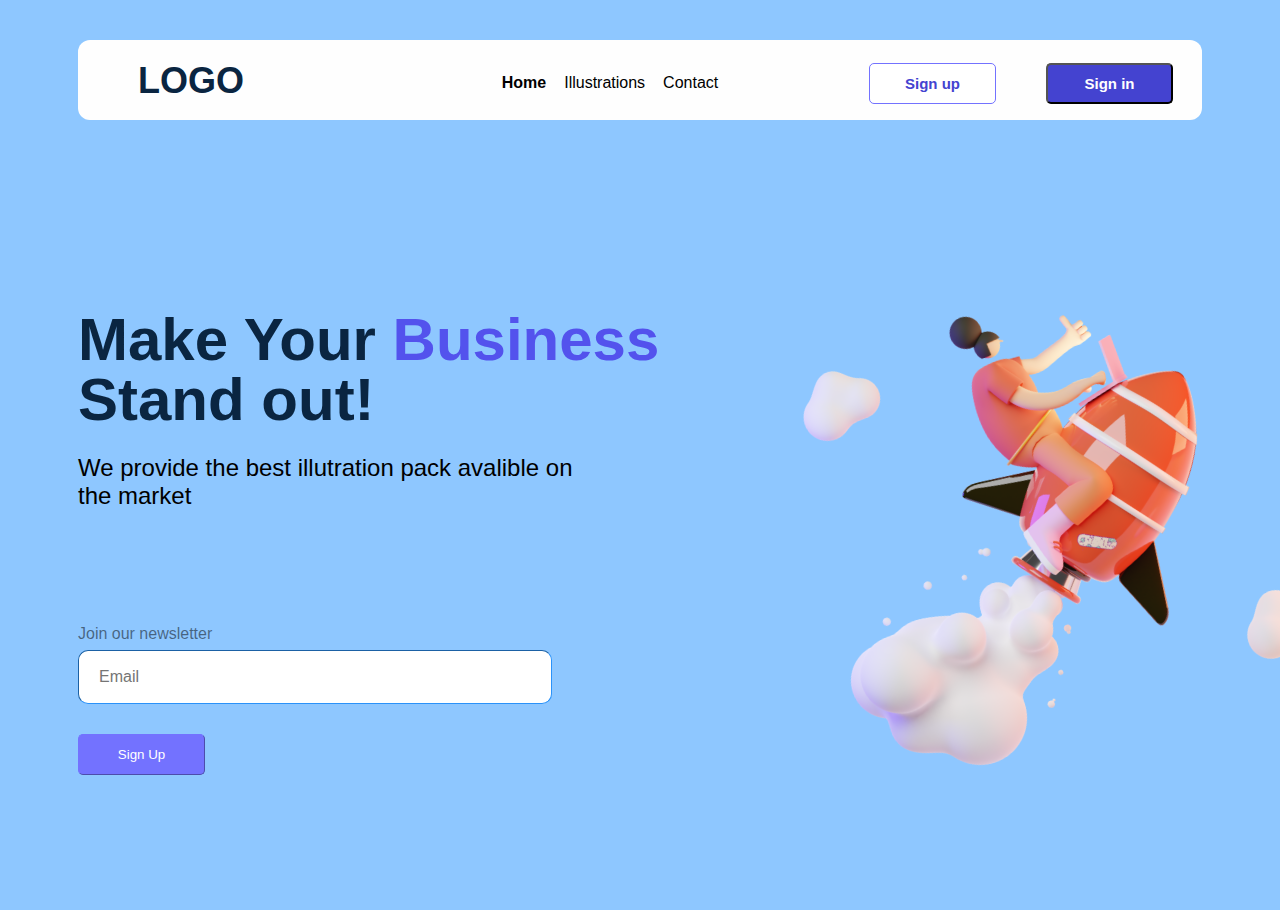
<file: index.html>
<!DOCTYPE html>
<html lang="en">
<head>
    <meta charset="UTF-8">
    <meta content="IE=edge" http-equiv="X-UA-Compatible">
    <meta content="width=device-width, initial-scale=1.0" name="viewport">
    <title>3d Landing</title>
    <link href="style.css" rel="stylesheet">
</head>
<body class="Bg">
<div>
    <div class="navbar">
        <div class="logo"> LOGO</div>
        <button class="menu_btn_click">
        </button>
        <div class="menu">
            <span class="Home">Home</span>
            <span class="Illustrations">Illustrations</span>
            <span class="Contact">Contact</span>
        </div>
        <div class="menu2">
            <button class="Frame3"><span class="SignUp">Sign up</span></button>
            <button class="Frame2"><span class="SignIn">Sign in</span></button>
        </div>
    </div>
    <div class="article">
        <span class="article-header"><b> Make Your <span style="color: #5352ED;">Business</span><br> Stand out! </b></span>
        <p class="article-body"> We provide the best illutration pack avalible on<br> the market </p>
    </div>
    <div class="enter-email-frame">
        <label class="email-label">Join our newsletter</label>
        <input class="user-email" placeholder="Email" type="text">
        <button class="form_button">Sign Up</button>
    </div>
    <div class="saly-image"></div>
</div>
<script crossorigin="anonymous"
        integrity="sha256-u7e5khyithlIdTpu22PHhENmPcRdFiHRjhAuHcs05RI=" src="https://code.jquery.com/jquery-3.6.0.slim.min.js"></script>
<script src="main.js"></script>
</body>
</html>
</file>
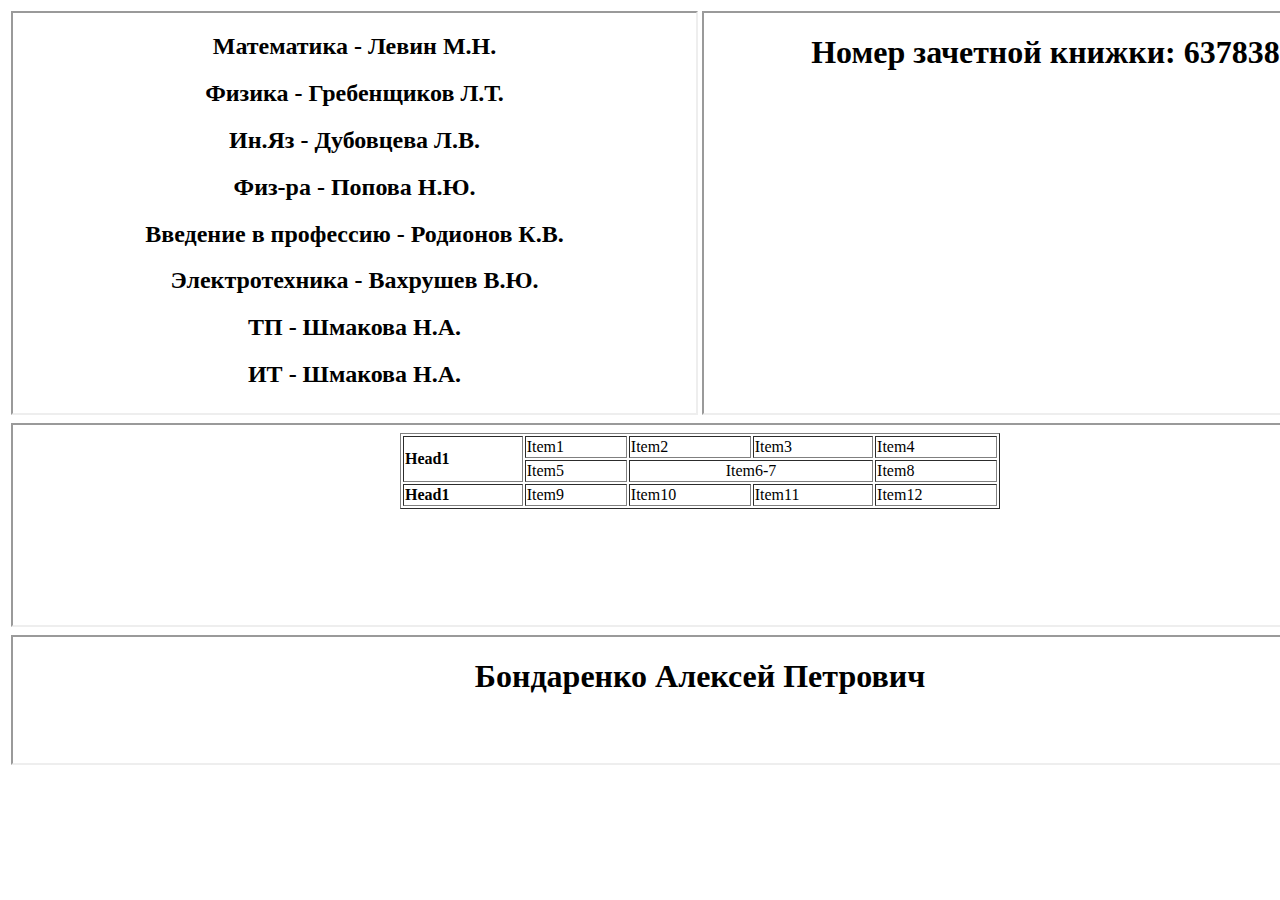
<file: html5/index.html>
<!DOCTYPE html>
<html>
<head>
    <meta charset="UTF-8">
    <title>Лаба1. Вариант 3</title>
</head>
<body>
<table>
    <tr>
        <td ><iframe src = "i5-4.html" name="left" height="400" width="683"></iframe></td>
        <td ><iframe src = "i5-1.html" name="mid"  height="400" width="683"></iframe></td>
    </tr>
    <tr>
        <td colspan="2"><iframe src = "i5-2.html" name="up" height="200" width="1374"></iframe></td>
    </tr>

    <tr>
        <td colspan="2"><iframe src = "i5-3.html" name="right" height="126" width="1374"></iframe></td> 
    </tr>
</table>
</body>
</html>
</file>
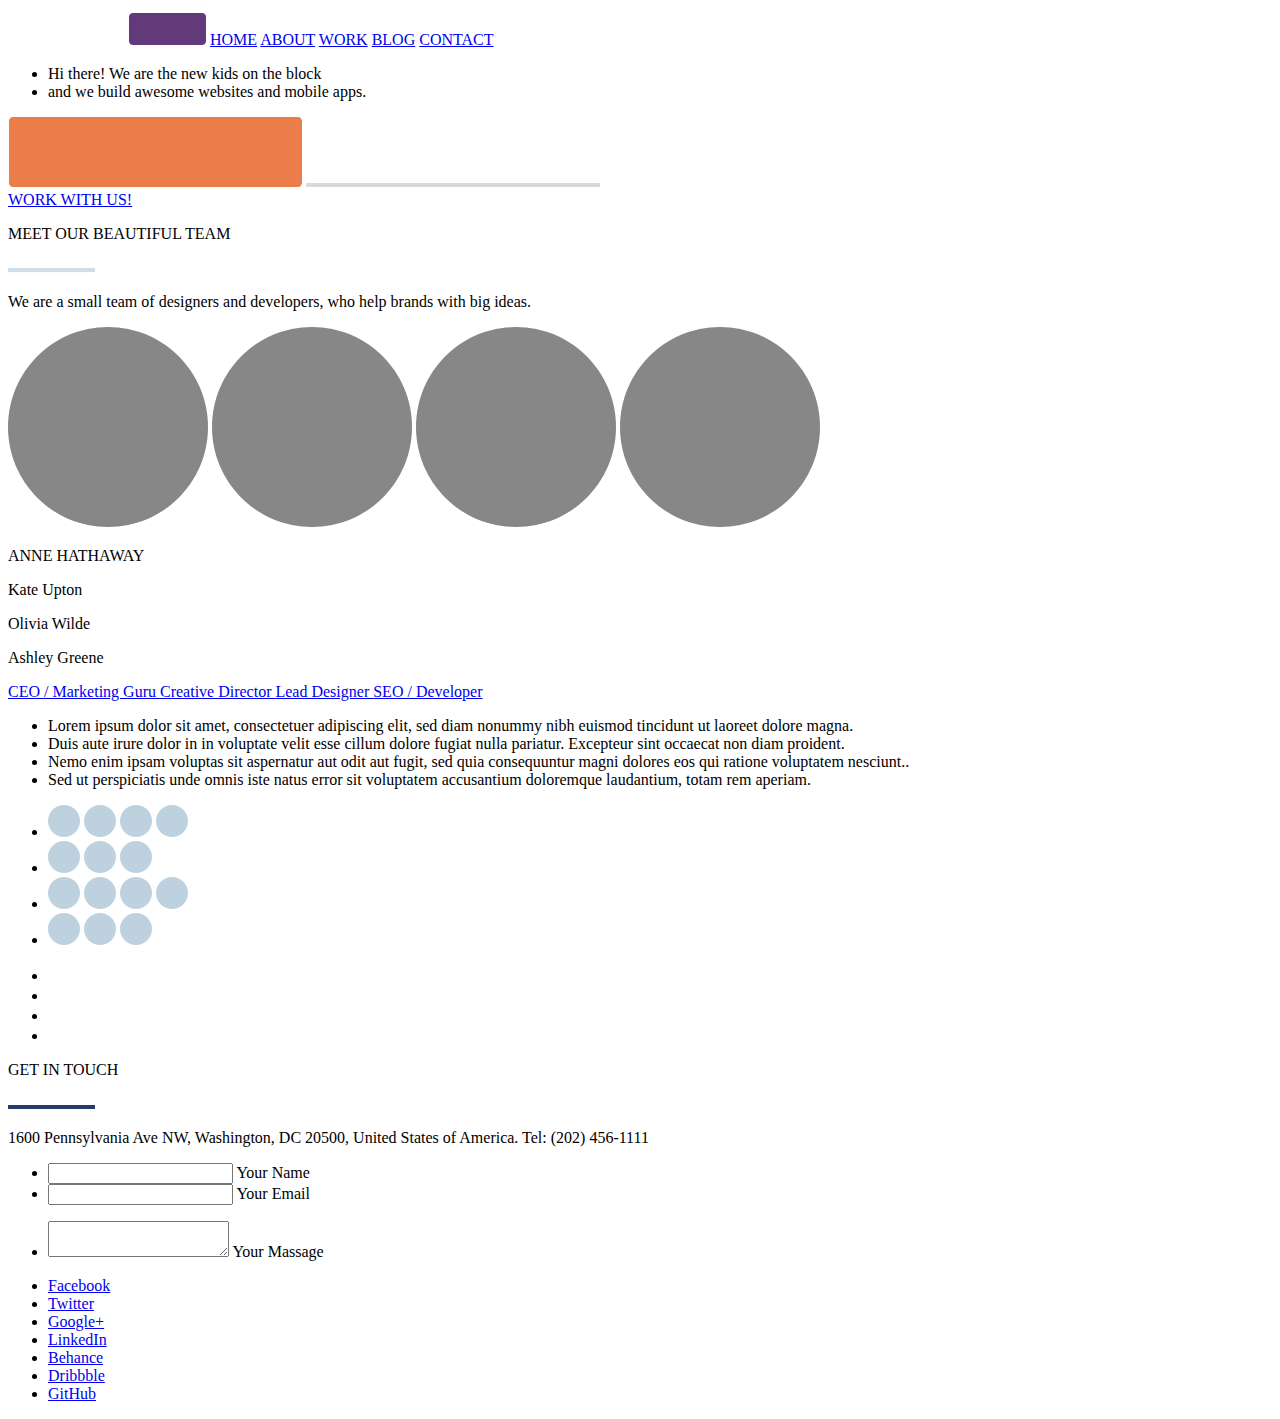
<file: 1.html>
<!DOCTYPE html>
<html lang="en">
<head>
    <meta charset="UTF-8">
    <link rel="preconnect" href="https://fonts.googleapis.com">
    <link rel="preconnect" href="https://fonts.gstatic.com" crossorigin>
    <link href="https://fonts.googleapis.com/css2?family=Titillium+Web:wght@400;600;700&display=swap" rel="stylesheet">
    <link rel="stylesheet" href="style.css">
    <title>Лабораторная работа №3</title> 
</head>
<body>


<!-- Шапка -->

   <header id="header" class="header">
       <div class="container">
        
           <div >
                <img src="img/logo.png" alt="Burning Man" class="sdvigimg1">
                <span><img src="img/Hover.png" alt="img2" class="img2"></span>

                <span id="one"> 
                    <a href="#" class="a">HOME</a>
                    <a href="#" class="a">ABOUT</a>
                    <a href="#" class="a">WORK</a>
                    <a href="#" class="a">BLOG</a>
                    <a href="#" class="a">CONTACT</a>   
                </span> 
           </div>

           <div >
            <ul class="text1">
                <li>
                    Hi there! We are the new kids on the block</li>
                <li>and we build awesome websites and mobile apps.</li>
            </ul>
            </div>

            <div class="container_button">
       
               <img src="img/Shape34.png" alt="img3n" class="img3">
               <img src="img/Shape35.png" alt="img4n" class="img4"> 
               <div><a href="#" class="text2">WORK WITH US!</a></div>

            </div>

       </div>
   </header>


   <!-- Основная часть -->

   <section id="about" class="about">

       <div class="container">

        <div>

            <p class="zagolovok">MEET OUR BEAUTIFUL TEAM</p>
             
        </div>

        <div>
            <img src="img/Line.png" alt="img5" class="img5">  
        </div>
            
        <div>
            <p class="text3">We are a small team of designers and developers, who help brands with big ideas.</p>

        </div>

        <!-- Отрисовка кружков-->

        <div class="photo_sdvig"> 
            <img src="img/Base.png" alt="img6" class="img6" > 
            <span id="sd1"><img src="img/Base.png" alt="img7" class="img7" > </span>  
            <span id="sd2"><img src="img/Base.png" alt="img8" class="img8" > </span> 
            <span id="sd3"><img src="img/Base.png" alt="img9" class="img9" > </span>
            
            <div class="text4">
                <p id="an">
                    ANNE HATHAWAY
                </p>

                <p id="ka">
                    Kate Upton
                </p>

                <p id="ol">
                    Olivia Wilde
                </p>

                <p id="as">
                    Ashley Greene
                </p>
 
            </div>


            <div class="text5">
                <a href="#" id="ce">
                    CEO / Marketing Guru
                </a>

                <a href="#" id="cr">
                    Creative Director
                </a>

                <a href="#" id="le">
                    Lead Designer
                </a>

                <a href="#" id="se">
                    SEO / Developer
                </a>
 
            </div>

            <div>
                <ul class="text6">

                    <li id="tx1">
                        Lorem ipsum dolor sit amet, 
                        consectetuer adipiscing elit, 
                        sed diam nonummy nibh euismod 
                        tincidunt ut laoreet dolore magna.
                    </li>

                    <li id="tx2">
                        Duis aute irure dolor in in voluptate
                        velit esse cillum dolore fugiat nulla 
                        pariatur. Excepteur sint occaecat non 
                        diam proident.
                    </li>

                    
                    <li id="tx3">
                        Nemo enim ipsam voluptas sit aspernatur 
                        aut odit aut fugit, sed quia consequuntur 
                        magni dolores eos qui ratione voluptatem 
                        nesciunt..
                    </li>

            
                    <li id="tx4">
                        Sed ut perspiciatis unde omnis iste natus 
                        error sit voluptatem accusantium doloremque 
                        laudantium, totam rem aperiam.
                    </li>
                   

                </ul>
               
            </div>

            <!-- Фон картинок мессенджеров -->

            <div >
                <ul class="messendger">
                    <li id="mes1">

                        <img src="img/Base2.png" alt="ms1"  >
                        <img src="img/Base2.png" alt="ms2"  >
                        <img src="img/Base2.png" alt="ms3"  >
                        <img src="img/Base2.png" alt="ms4"  >
                    </li>

                    <li id="mes2">
                        <img src="img/Base2.png" alt="ms6"  >
                        <img src="img/Base2.png" alt="ms7"  >
                        <img src="img/Base2.png" alt="ms8"  >

                    </li>

                    <li id="mes3">
                        <img src="img/Base2.png" alt="ms9"  >
                        <img src="img/Base2.png" alt="ms10"  >
                        <img src="img/Base2.png" alt="ms11"  >
                        <img src="img/Base2.png" alt="ms12"  >
                    </li>

                    <li id="mes4">
                        <img src="img/Base2.png" alt="ms14"  >
                        <img src="img/Base2.png" alt="ms15"  >
                        <img src="img/Base2.png" alt="ms16"  >
                    </li> 
                </ul>

                <!-- Картинки мессенджеров -->

                <ul class="urlyki">
                    <li id="url1">
                        <a href="#"><img src="img/Facebook Icon.png" alt="fac1" id="f1" ></a>
                        <a href="#"><img src="img/Twitter.png" alt="tw1" id="t1" ></a>
                        <a href="#"><img src="img/LinkedIn icon.png" alt="lin1" id="l1" ></a>
                        <a href="#"><img src="img/Mail.png" alt="mai1" id="m1" ></a>
                    </li>

                    <li id="url2">
                        <a href="#"><img src="img/Twitter.png" alt="tw2" id="t2" ></a>
                        <a href="#"><img src="img/LinkedIn icon.png" alt="lin2" id="l2" ></a>
                        <a href="#"><img src="img/Mail.png" alt="mai2" id="m2" ></a>
                    </li>

                    <li id="url3">
                        <a href="#"><img src="img/Facebook Icon.png" alt="fac3" id="f3" ></a>
                        <a href="#"><img src="img/Twitter.png" alt="tw3" id="t3" ></a>
                        <a href="#"><img src="img/LinkedIn icon.png" alt="lin3" id="l3" ></a>
                        <a href="#"><img src="img/Mail.png" alt="mai3" id="m3" ></a>

                    </li>

                    <li id="url4">
                        <a href="#"><img src="img/Twitter.png" alt="tw4" id="t4" ></a>
                        <a href="#"><img src="img/LinkedIn icon.png" alt="lin4" id="l4" ></a>
                        <a href="#"><img src="img/Mail.png" alt="mai4" id="m4" >
                        </a>
                    </li>
                </ul>
            </div>
        </div>
    </div>
   </section>


   <!-- Нижняя часть -->

   <footer id="footer" class="footer">
       <div class="container">
            <div>

                <p class="zagolovok2">GET IN TOUCH</p>
             
            </div>

            <div>
                <img src="img/Line2.png" alt="img" class="line2">  
            </div>

            <div>
                <p class="podzagolovok"> 1600 Pennsylvania Ave NW, Washington, DC 20500, United States of America. Tel: (202) 456-1111</p>

            </div>

            <div>
                <ul class="input1">

                    <li id="in1">
                        <input type="text" class="inpu1">
                        <label class="required">Your Name</label>
                    </li>

                    <li id="in2">
                        <input class="inpu2" type="text" name="firstname" id="inp2" >
                        <label class="required2">Your Email</label>
                    </li>
                    
                </ul>
            </div>

            <div >
                <ul class="ots1">
                    <li  class="">
                        
                        <textarea name="otsuv" class="otsuv" ></textarea>
                        <label class="required3" id="ots2">Your Massage</label>
                    </li>
                </ul>
            </div>

            <div class="panel">
                <ul class="nizpanel">
                    <li >
                        <a href="#" class="textpanel" id="txtp1" >Facebook</a>
    
                    </li>

                    <li>
                        <a href="#" class="textpanel" id="txtp2" >Twitter</a>
                    </li>
                   
                    <li>
                        <a href="#" class="textpanel" id="txtp3">Google+ </a>  
                    </li>

                    <li>
                        <a href="#" class="textpanel" id="txtp4">LinkedIn </a>  
                    </li>

                    <li>
                        <a href="#" class="textpanel" id="txtp5">Behance </a>  
                    </li>

                    <li>
                        <a href="#" class="textpanel" id="txtp5">Dribbble </a>  
                    </li>

                    <li>
                        <a href="#" class="textpanel" id="txtp6">GitHub </a>  
                    </li>

                </ul>
            </div>
       </div>
   </footer>
</body>
</html>
</file>
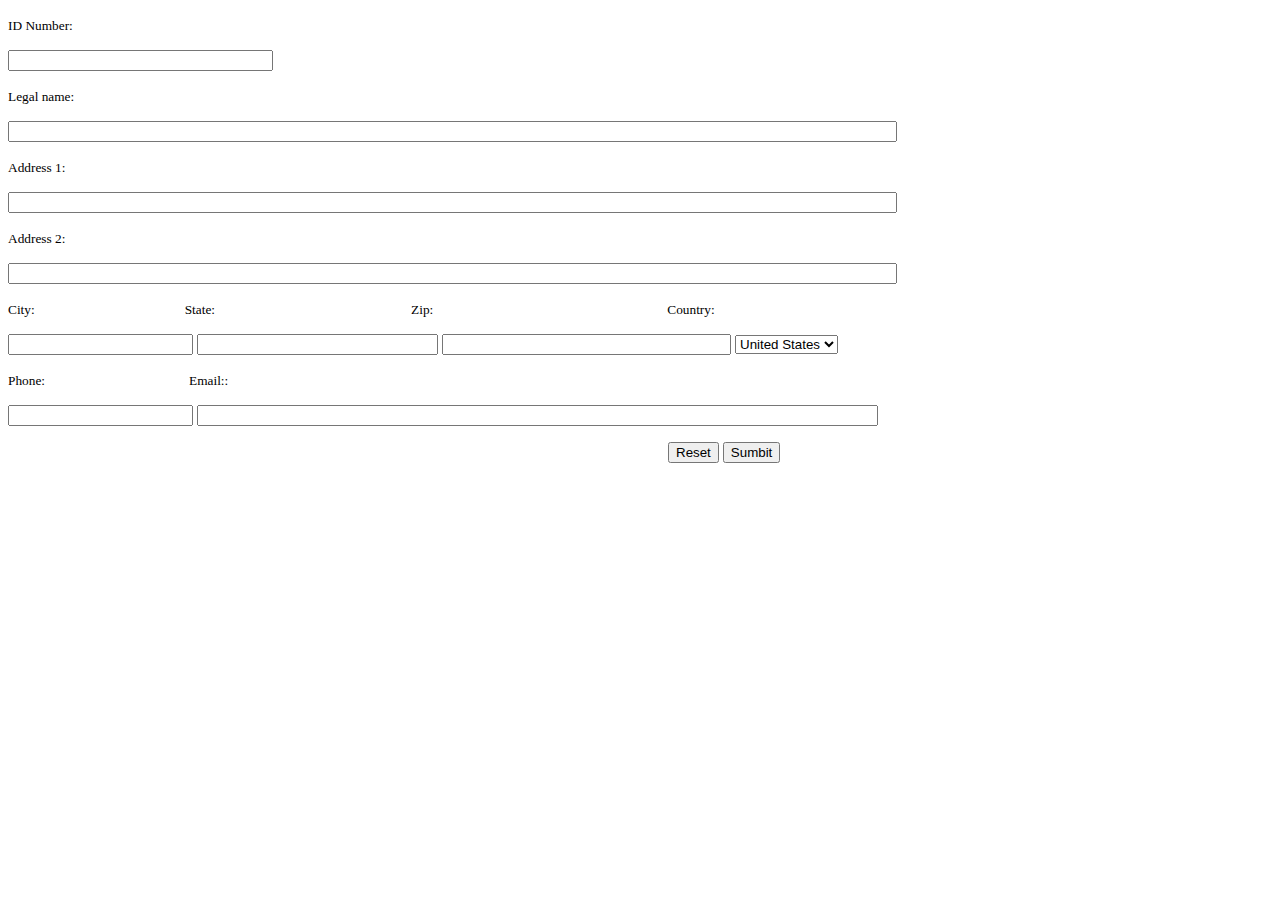
<file: lab2_form.html>
<!DOCTYPE html>
<html lang="ru">
<title>Lab2_1</title>
<style>
    #user {
     width: 1200px; /* Ширина поля в пикселах */
     height: 1200px;
    }
    .State_margin{ margin-left:146px; }
    .Zip_margin{ margin-left:192px; }
    .Country_margin{ margin-left:230px; }
    .Email_margin{ margin-left:140px; }
    .Reset_margin{ margin-left:660px; }
   </style>
<form action="#" class="form">
	<div>
        <p>
            <small>ID Number:</small>
        </p>    
            <input type="text" name="number" placeholder="" required size = "30"/>
    </div>
 
	<div>
        <p>
            <small>Legal name:</small>
        </p>  
        <input type="text" name="name" placeholder="" size="108" />
    </div>
 
	<div>
        <p>
            <small>Address 1:</small>
        </p> 
        <input type="text" name="adres1" placeholder="" size="108" />
    </div>
 
	<div>
        <p>
            <small>Address 2:</small>
        </p> 
        <input type="text" name="adres2" placeholder="" size="108" />
    </div>
 
    <div>
        <p>
            <small>City:</small> 
            <small class="State_margin">State:</small>
            <small class="Zip_margin">Zip:</small>
            <small class="Country_margin">Country:</small>
        </p> 
        <input type="text" name="city" placeholder="" size="20" />
        <input type="text" name="state" placeholder="" size="27" />
        <input type="text" name="zip" placeholder="" size="33" />
        <select name="country">
             <option value="r1" >United States</option>
             <option value="r2" >Japan</option>
             <option value="r3" >China</option>
             <option value="r4" >Russia</option>
             <option value="r5" >Ukraine</option>
        </select>
    </div>
 
    <div>
        <p>
            <small>Phone:</small> 
            <small class="Email_margin">Email::</small>
        </p> 
        <input type="text" name="phone" placeholder="" size="20"  />
        <input type="email" name="email" placeholder="" size="82" />
    </div>
 
 
	<div>
        <p>
            <button type="submit" class="Reset_margin">Reset</button>
            <button type="submit">Sumbit</button>
        </p>
    </div>
 
</form>
</html>
</file>
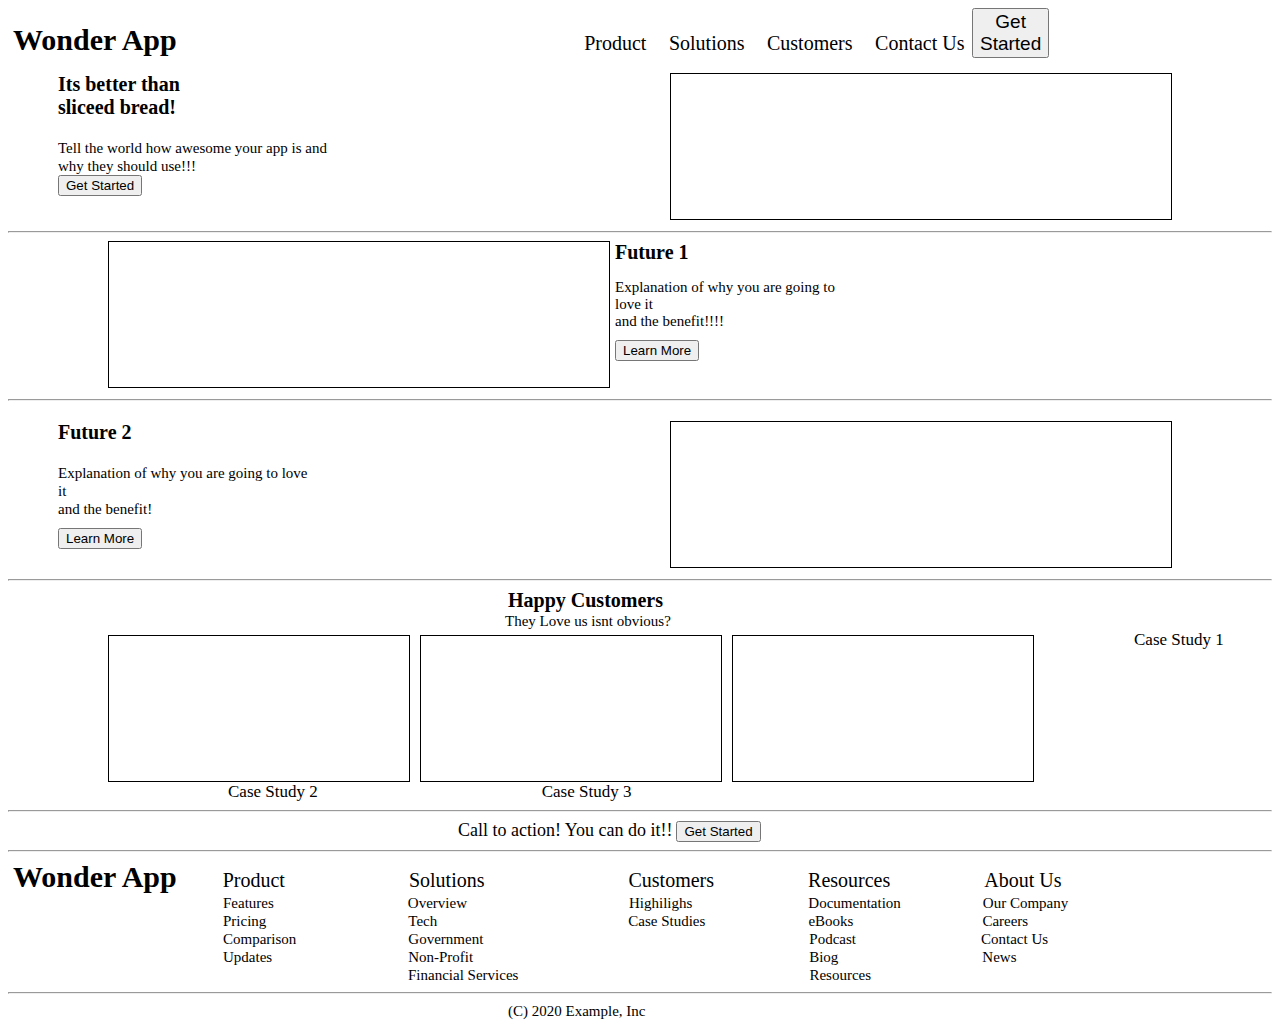
<file: lab2_index.html>
<!DOCTYPE html>
<html lang="en">
    <head>
        <meta charset="utf-8">
        <title>Lab2_2</title>
        <style>
            .div1{margin: 5px;font-size: 30px;height: 45px;}
            .div2{margin: 10px;border: 1px solid black;font-size: 20px;height: 150px;}
            .otstup1{ margin-left:400px;font-size: 20px;}
            .sdvig{ margin-left:15px;font-size: 20px;}
            .size{font-size: 19px;}
            #main{background-color: white;height: 150px;}
            #sidebar1{background-color: white;border: 1px solid black;float: right;width: 500px; height: 145px; margin-right:100px;}
            #text1{margin-left:50px;font-size: 20px;}
            #text2{margin-left:50px;font-size: 15px;}
            #text3{ margin-left:50px;font-size: 15px;}
            .otst{margin-left:50px;}
            #sidebar2{ background-color: white;border: 1px solid black;float: left;width: 500px; height: 145px; margin-left:100px;}
            #main2{ background-color: white;height: 150px;}    
            #text4{ font-size: 20px;margin-left:5px;}
            #text5{font-size: 15px;margin-left:5px;}
            #text6{font-size: 15px;margin-left:5px;}
            #text7{font-size: 15px;margin-left:5px;}
            #otstup2{font-size: 15px; margin-top:15px; }
            #otstup3{margin-top:10px;  margin-left:5px;}
            #main3{background-color: white;height: 150px;}
            #sidebar3{ background-color: white;border: 1px solid black;float: right;width: 500px; height: 145px; margin-right:100px;}
            #text7{ margin-left:5px;font-size: 15px;}
            #text8{margin-left:50px;font-size: 20px;}
            #text9{ margin-left:50px;font-size: 15px;}
            #text10{ margin-left:50px;font-size: 15px;}
            #text11{ margin-left:50px;font-size: 15px;}
            #otst2{margin-left:50px;  margin-top: 10px;}
            #text12{margin-left: 500px;;font-size: 20px;}
            #text13{margin-left: 497px;;font-size: 15px;}
            #main4{background-color: white;height: 150px;}   
            #sidebar4{ background-color: white;border: 1px solid black;float: left;width: 300px; height: 145px; margin-left:100px;margin-top:5px;} 
            #sidebar5{ background-color: white;border: 1px solid black;float: left;width: 300px; height: 145px; margin-left:10px;margin-top:5px;} 
            #sidebar6{ background-color: white;border: 1px solid black;float: left;width: 300px; height: 145px; margin-left:10px;margin-top:5px;} 
            #text14{margin-left: 100px;;font-size: 17px;}
            #text15{margin-left: 220px;;font-size: 17px;}
            #text16{margin-left: 220px;;font-size: 17px;}
            #text17{margin-left: 450px;;font-size: 18px;}
            #text18{margin: 5px;font-size: 30px;}
            #text19{margin-left: 37px;font-size: 20px;}
            #text20{margin-left: 120px;font-size: 20px;}
            #text21{margin-left: 140px;font-size: 20px;}
            #text22{margin-left: 90px;font-size: 20px;}
            #text23{margin-left: 90px;font-size: 20px;}
            #text24{margin-left: 215px;font-size: 15px;}
            #text25{margin-left: 130px;font-size: 15px;}
            #text26{margin-left: 158px;font-size: 15px;}
            #text27{margin-left: 112px;font-size: 15px;}
            #text28{margin-left: 78px;font-size: 15px;}
            #text29{margin-left: 215px;font-size: 15px;}
            #text30{margin-left: 138px;font-size: 15px;}
            #text31{margin-left: 187px;font-size: 15px;}
            #text32{margin-left: 99px;font-size: 15px;}
            #text33{margin-left: 125px;font-size: 15px;}
            #text34{margin-left: 215px;font-size: 15px;}
            #text35{margin-left: 108px;font-size: 15px;}
            #text36{margin-left: 322px;font-size: 15px;}
            #text37{margin-left: 121px;font-size: 15px;}
            #text38{margin-left: 215px;font-size: 15px;}
            #text39{margin-left: 132px;font-size: 15px;}
            #text40{margin-left: 332px;font-size: 15px;}
            #text41{margin-left: 140px;font-size: 15px;}
            #text42{margin-left: 400px;font-size: 15px;}
            #text43{margin-left: 287px;font-size: 15px;}
            #text44{margin-left: 500px;;font-size: 15px;}
        </style>
    </head>
    <body>
 
        <div class="div1">
            <b>Wonder App</b>
            <span class="otstup1">Product</span>
            <span  class="sdvig">Solutions</span>
            <span class="sdvig">Customers</span>
            <span class="sdvig">Contact Us</span> 
            <button type="submit" class="size">Get<br>Started</button>            
 
        </div>
 
        <div id="main">
            <span id="sidebar1"></span>
            <p id="text1"><b>Its better than<br>sliceed bread!</b></p>
            <span id="text2">Tell the world how awesome your app is and <br><span id="text3">why they should use!!!</span></span>
            <div class="otst"><button type="submit">Get Started</button></div>
        </div>
 
       <hr>
 
        <div id="main2">
            <span id="sidebar2"></span>
            <span id="text4"><b>Future 1</b></span>
            <div id="otstup2"> <span id="text5">Explanation of why you are going to<br><span id="text6">love it</span><br><span id="text7">and the benefit!!!!</span></span></div>
            <button type="submit" id="otstup3">Learn More</button>  
        </div>
 
        <hr>
 
        <div id="main3">
            <span id="sidebar3"></span>
            <p id="text8"><b>Future 2</b></p>
            <span id="text9">Explanation of why you are going to love <br><span id="text10">it</span><br><span id="text11">and the benefit!</span></span>
            <div id="otst2"><button type="submit">Learn More</button></div>
        </div>
 
        <hr>
 
        <div>
          <span id="text12"><b>Happy Customers</b></span>
          <div><span id="text13">They Love us isnt obvious?</span></div>  
          <span id="main4"></span>
          <span id="sidebar4"></span>
          <span id="sidebar5"></span>
          <span id="sidebar6"></span>
          <span id="text14">Case Study 1</span>
          <span id="text15">Case Study 2</span>
          <span id="text16">Case Study 3</span>
 
        </div>
 
        <hr> 
 
        <div>
            <span id="text17"> Call to action! You can do it!!</span>
            <button type="submit">Get Started</button>
        </div>
 
        <hr>
 
 
        <div>
            <span id="text18"><b>Wonder App</b></span>
            <span id="text19">Product</span>
            <span id="text20">Solutions</span>
            <span id="text21">Customers</span>
            <span id="text22">Resources</span>
            <span id="text23">About Us</span>
 
            <div>
                <span id="text24">Features</span>
                <span id="text25">Overview</span>
                <span id="text26">Highilighs</span>
                <span id="text27">Documentation</span>
                <span id="text28">Our Company</span>
            </div>
 
            <div>
                <span id="text29">Pricing</span>
                <span id="text30">Tech</span>
                <span id="text31">Case Studies</span>
                <span id="text32">eBooks</span>
                <span id="text33">Careers</span>
            </div>
 
            <div>
                <span id="text34">Comparison</span>
                <span id="text35">Government</span>
                <span id="text36">Podcast</span>
                <span id="text37">Contact Us</span>
            </div>
 
            <div>
                <span id="text38">Updates</span>
                <span id="text39">Non-Profit</span>
                <span id="text40">Biog</span>
                <span id="text41">News</span>
            </div>
 
            <div>
                <span id="text42">Financial Services</span>
                <span id="text43">Resources</span>
            </div>
        </div>
 
        <hr>
 
        <div><span id="text44"> (C) 2020 Example, Inc </span></div>
    </body>
</html>
</file>
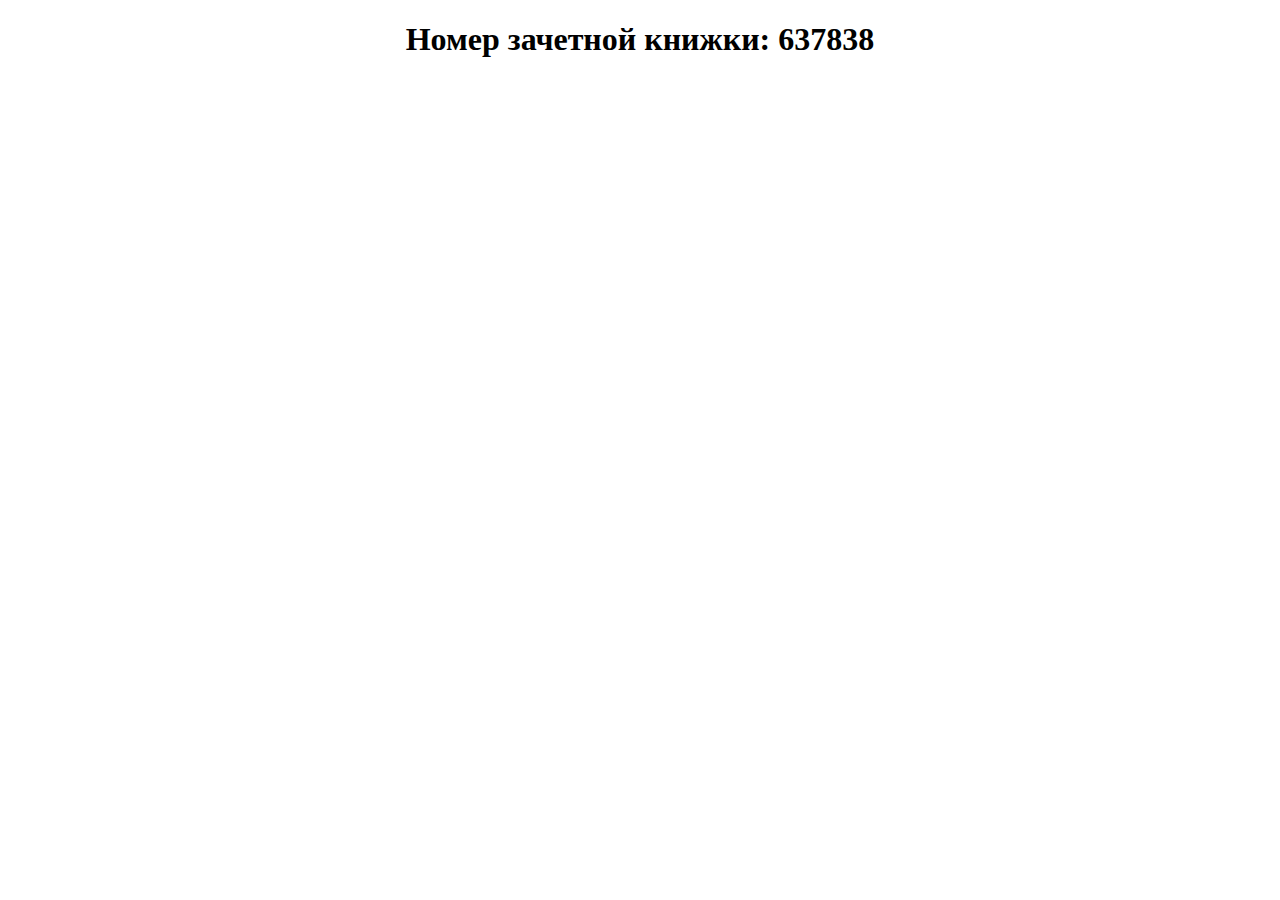
<file: html4/i4-1.html>
<!DOCTYPE HTML PUBLIC "-//W3C//DTD HTML 4.01 Frameset//EN" "http://www.w3.org/TR/html4/frameset.dtd">
<html>
<head>
    <title>Лаба1. Вариант 3</title>
</head>
<body> 
    <center><h1><b>Номер зачетной книжки: 637838</b></h1></center>
</body>
</html>
</file>
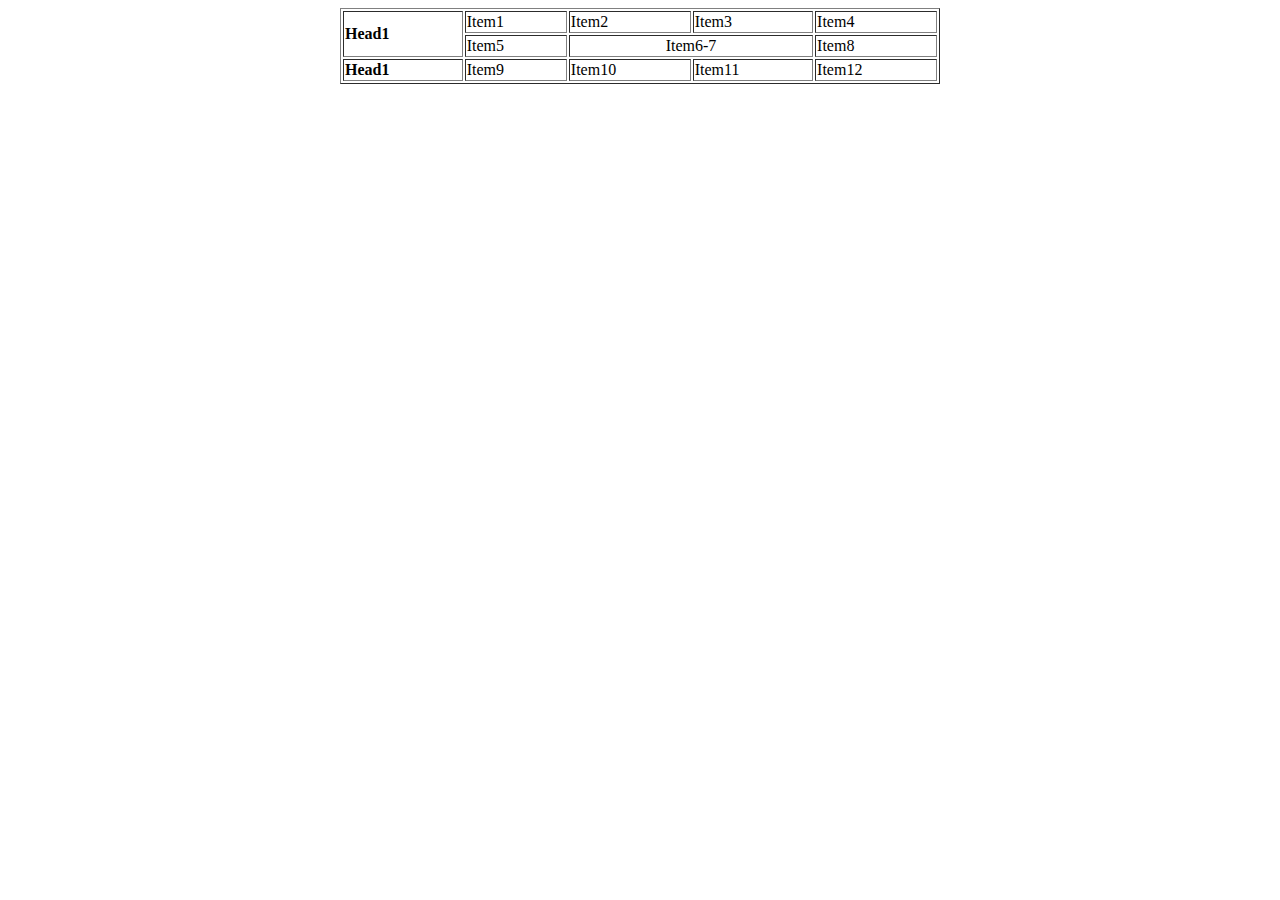
<file: html4/i4-2.html>
<!DOCTYPE HTML PUBLIC "-//W3C//DTD HTML 4.01 Frameset//EN" "http://www.w3.org/TR/html4/frameset.dtd">
<html>
<head>
    <title>Лаба1. Вариант 3</title>
</head>
<body>
    <center>
    <table border ="1" width="600">
            <tr><td rowspan="2"><b>Head1</b></td><td>Item1</td><td>Item2</td><td>Item3</td>  <td>Item4</td></tr>
            <tr>                                 <td>Item5</td><td colspan="2"><center>Item6-7</center></td>  <td>Item8</td></tr>
            <tr><td><b>Head1</b></td>            <td>Item9</td><td>Item10</td><td>Item11</td><td>Item12</td></tr>
    </table>
    </center>
</body>
</html>
</file>
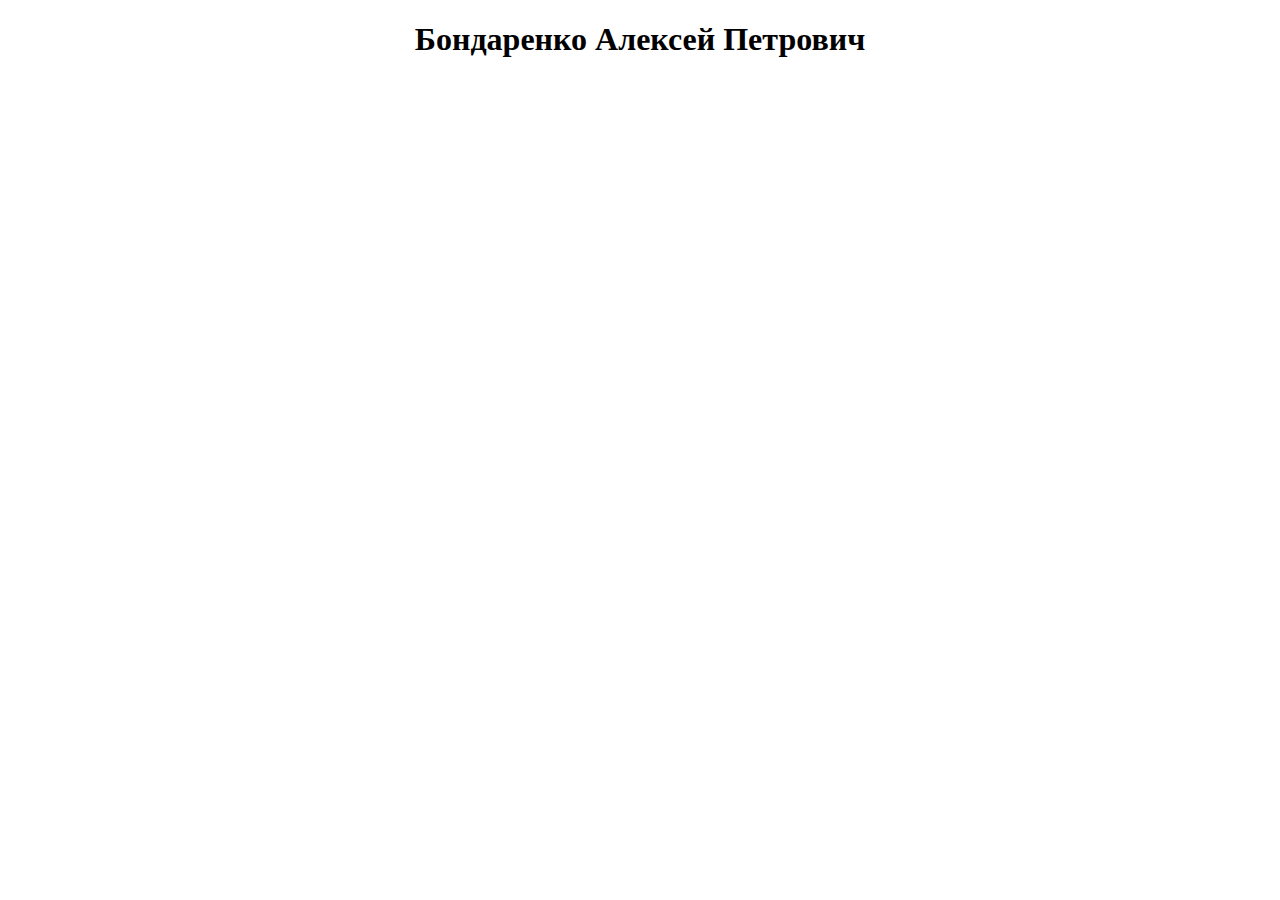
<file: html4/i4-3.html>
<!DOCTYPE HTML PUBLIC "-//W3C//DTD HTML 4.01 Frameset//EN" "http://www.w3.org/TR/html4/frameset.dtd">
<html>
<head>
    <title>Лаба1. Вариант 3</title>
</head>
<body>
    <center><h1><b>Бондаренко Алексей Петрович</b></h1></center>
</body>
</html>
</file>
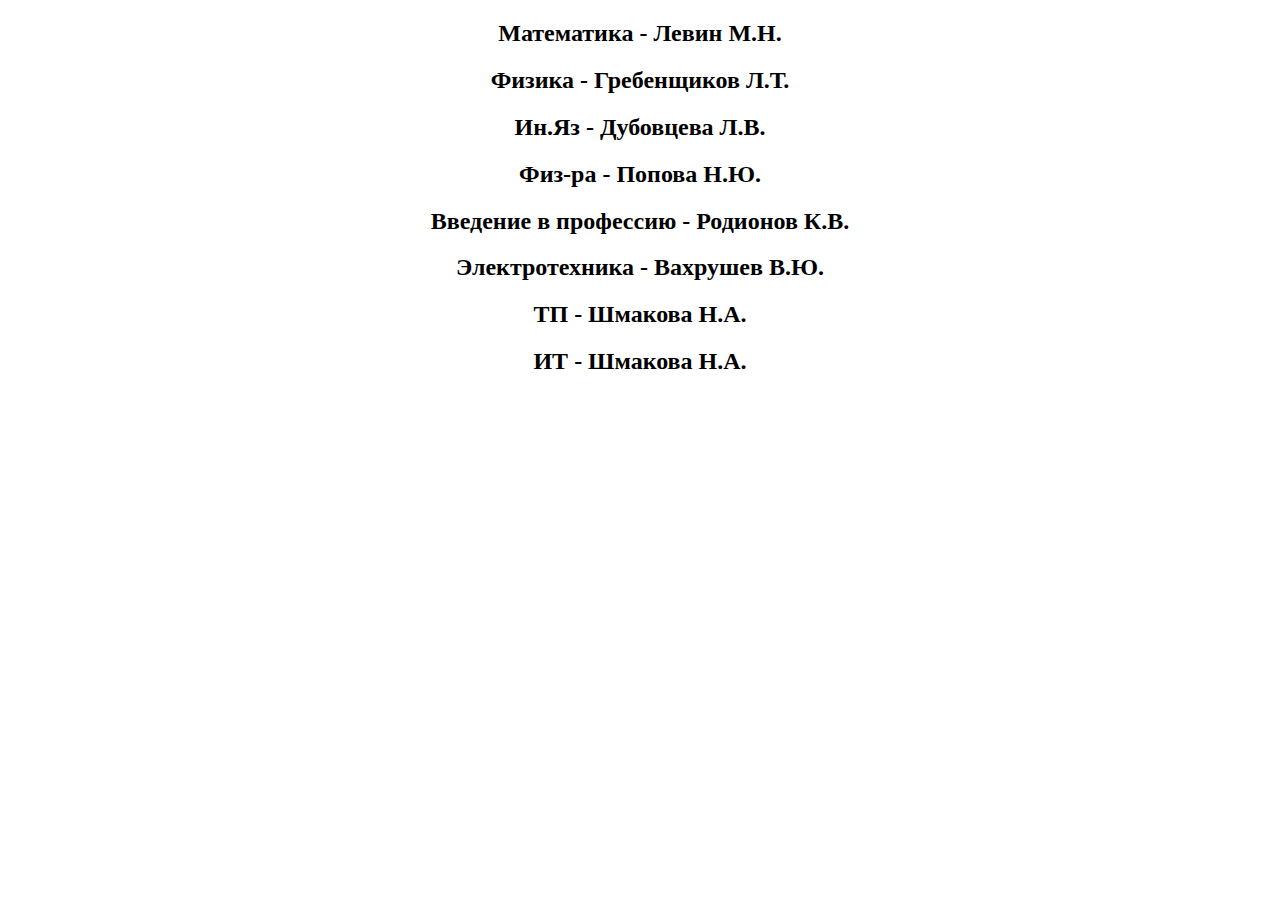
<file: html4/i4-4.html>
<!DOCTYPE HTML PUBLIC "-//W3C//DTD HTML 4.01 Frameset//EN" "http://www.w3.org/TR/html4/frameset.dtd">
<html>
<head>
    <title>Лаба1. Вариант 3</title>
</head>
<body>
    <center><h2><b>Математика - Левин М.Н.</b></h2></center>
    <center><h2><b>Физика - Гребенщиков Л.Т.</b></h2></center>
    <center><h2><b>Ин.Яз - Дубовцева Л.В.</b></h2></center>
    <center><h2><b>Физ-ра - Попова Н.Ю.</b></h2></center>
    <center><h2><b>Введение в профессию - Родионов К.В.</b></h2></center>
    <center><h2><b>Электротехника - Вахрушев В.Ю.</b></h2></center>
    <center><h2><b>ТП - Шмакова Н.А.</b></h2></center>
    <center><h2><b>ИТ - Шмакова Н.А.</b></h2></center>
</body>
</html>
</file>
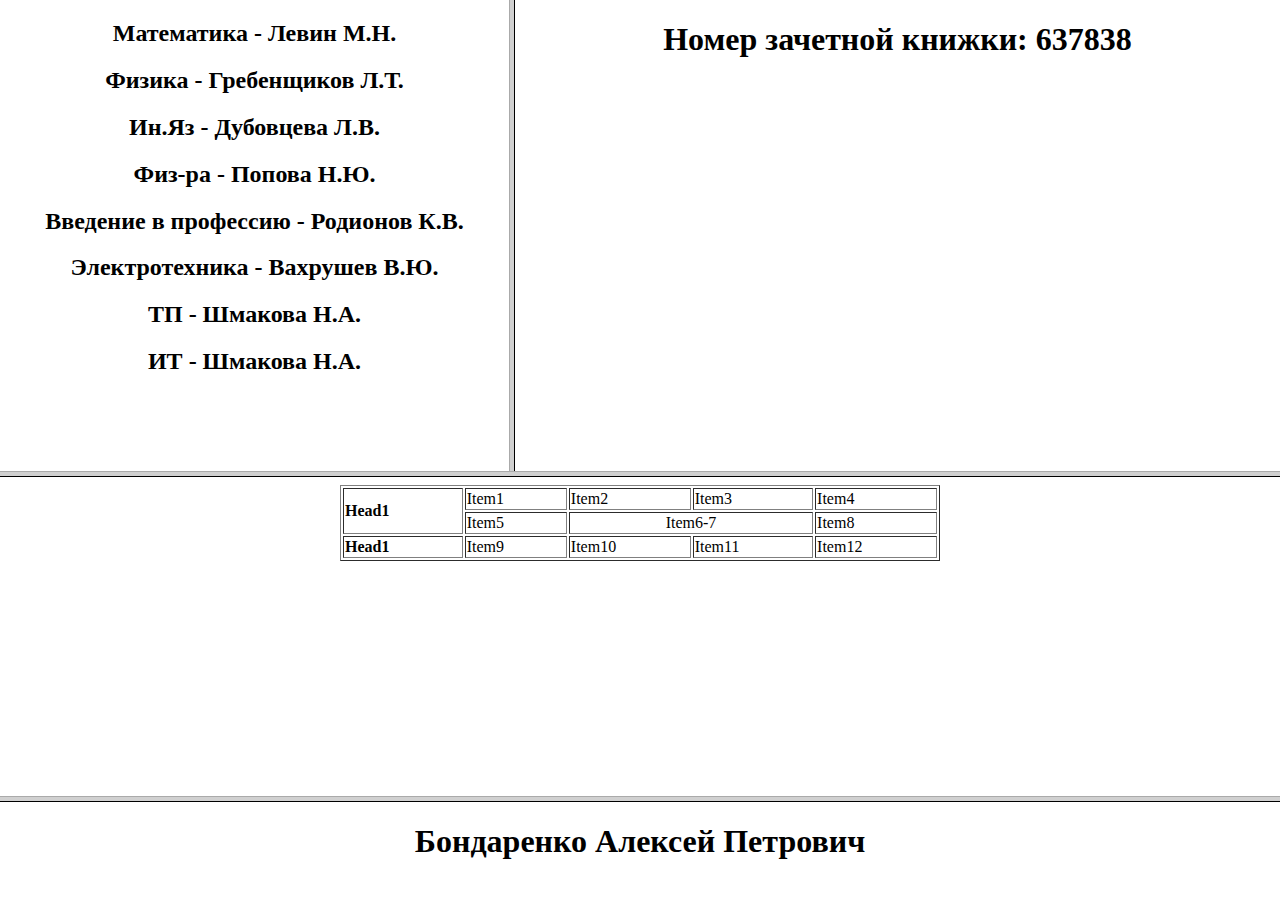
<file: html4/index4.html>
<!DOCTYPE HTML PUBLIC "-//W3C//DTD HTML 4.01 Frameset//EN" "http://www.w3.org/TR/html4/frameset.dtd">
<HTML>
<head>
    <title>Лаба1. Вариант 3</title>
</head>

<frameset rows="53%, 36%, 11%">
    <frameset cols = "40%, 60%">
        <frame src = "i4-4.html" name="4">
        <frame src = "i4-1.html" name="1">
    </frameset>
    <frame src = "i4-2.html" name="2">
    <frame src = "i4-3.html" name="3">
</frameset>
</HTML>
</file>
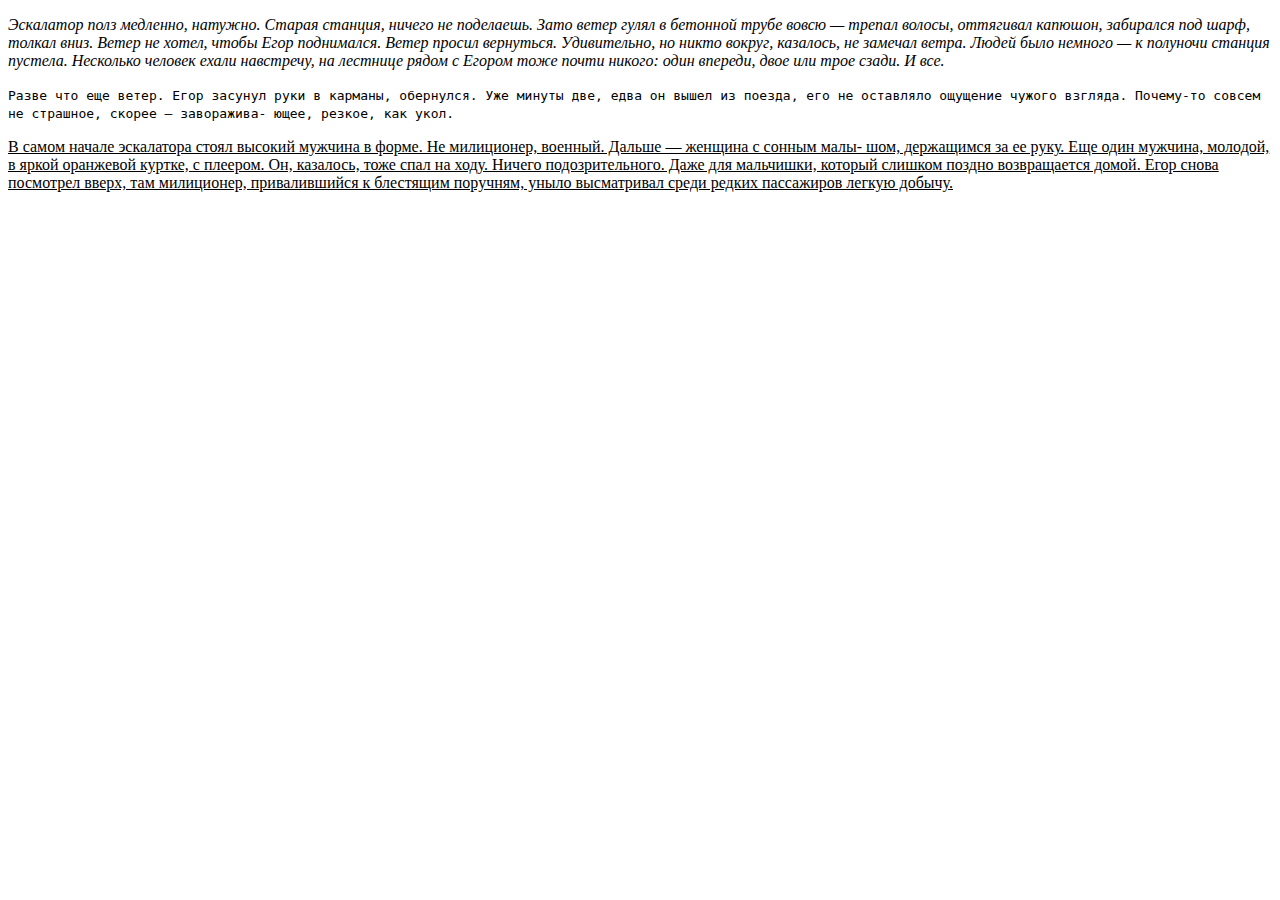
<file: text/exercise3.html>
<!DOCTYPE html>
<html>
<head>
    <meta charset="UTF-8">
<title>Лаба 1. Текст</title>
</head>

<body>
    <p><dfn>
        Эскалатор полз медленно, натужно. Старая станция, ничего не поделаешь. Зато ветер гулял в бетонной трубе вовсю — трепал волосы, оттягивал капюшон, забирался под шарф, толкал вниз.
        Ветер не хотел, чтобы Егор поднимался.
        Ветер просил вернуться.
        Удивительно, но никто вокруг, казалось, не замечал ветра.
        Людей было немного — к полуночи станция пустела. Несколько человек ехали навстречу, на лестнице рядом с Егором тоже почти никого: один впереди, двое или трое сзади. И все.
    </dfn></p>
    <p><code>
        Разве что еще ветер.
        Егор засунул руки в карманы, обернулся. Уже минуты две, едва он вышел из поезда, его не оставляло ощущение чужого взгляда. 
        Почему-то совсем не страшное, скорее — заворажива- ющее, резкое, как укол.
    </code></p>
    <p><ins>
        В самом начале эскалатора стоял высокий мужчина в форме. Не милиционер, военный. Дальше — женщина с сонным малы- шом, держащимся за ее руку. 
        Еще один мужчина, молодой, в яркой оранжевой куртке, с плеером. Он, казалось, тоже спал на ходу.
        Ничего подозрительного. Даже для мальчишки, который слишком поздно возвращается домой. 
        Егор снова посмотрел вверх, там милиционер, привалившийся к блестящим поручням, уныло высматривал среди редких пассажиров легкую добычу.
    </ins></p>
</body>
</html>
</file>
<file: style.css>
/* Rectangle 2 */

.Bg {
    position: page;
    background: rgba(30, 144, 255, 0.5);
}

/* Frame 1 */

.navbar {
    height: 80px;
    width: auto;
    margin-top: 40px;
    margin-left: 120px;
    margin-right: 120px;
    padding-top: 0;
    background: #FEFEFE;
    border-radius: 12px;
}


/* LOGO */
.logo {
    padding-top: 20px;
    padding-left: 60px;
    font-family: 'Roboto', sans-serif;
    font-style: normal;
    font-weight: 700;
    font-size: 36px;
    line-height: 42px;

    color: #0A2541;
}

.menu_btn {
    vertical-align: middle;
    display: none;
}

.menu_btn_click {
    background: url("menu.png");
    border: none;
    display: none;
    margin-top: -37px;

    height: 32px;
    width: 32px;
}

/* Group 1 */

.menu {
    display: flex;
    flex-direction: row;
    align-items: center;
    justify-content: center;
    margin: -29px;
    z-index: 1;

}

.menu2 {
    display: flex;
    flex-direction: row;
    align-items: center;
    justify-content: right;
    margin: -29px;
    padding-right: 88px;
    z-index: 1;

}

.navbar .show_menu {
    display: flex;
    position: absolute;
    background: rgba(0, 0, 0, 0.6);
    left: 0;
    top: 0;
    width: 120px;
    height: 100%;
    padding: 55px 20px 20px 40px;
    flex-direction: column;
    align-items: center;
    z-index: 2;
    align-content: space-between;
    justify-content: flex-start;
}

.navbar .show_menu2 {
    display: flex;
    flex-direction: column;
    align-items: center;
    justify-content: center;
    position: absolute;
    left: 0;
    top: 150px;
    width: 120px;
    padding: 40px 20px 20px 40px;
    z-index: 2;
}

.navbar .show_menu span {
    color: #ffffff;
    margin: 0;
    padding: 10px;
    font-size: 20px;
}

/* Home */

.Home {
    font-family: 'Roboto', sans-serif;
    font-style: normal;
    font-weight: 700;
    font-size: 16px;
    line-height: 19px;
    color: #000000;
}

.navbar .show_menu2 .Frame3 {
    margin-right: 0;
    margin-bottom: 20px;
}

/* Illustrations */

.Illustrations {
    padding-left: 60px;
    padding-right: 60px;

    font-family: 'Roboto', sans-serif;
    font-style: normal;
    font-weight: 500;
    font-size: 16px;
    line-height: 19px;
    color: #000000;
}

/* Contact */

.Contact {
    margin-right: 20px;


    font-family: 'Roboto', sans-serif;
    font-style: normal;
    font-weight: 500;
    font-size: 16px;
    line-height: 19px;

    color: #000000;
}

/* Frame 3 */

.Frame3 {
    box-sizing: border-box;

    width: 127px;
    height: 41px;

    margin-right: 50px;

    background: #FFFFFF;
    border: 1px solid #7372FF;
    border-radius: 5px;
}


/* Sign up */

.SignUp {
    font-family: 'Roboto', sans-serif;
    font-style: normal;
    font-weight: 700;
    font-size: 15px;
    line-height: 19px;
    color: #4443D0;
    z-index: 1;
}


/* Frame 2 */

.Frame2 {
    box-sizing: border-box;
    width: 127px;
    height: 41px;
    background: #4443D0;
    border-radius: 5px;
}


/* Sign in */

.SignIn {
    font-family: 'Roboto', sans-serif;
    font-style: normal;
    font-weight: 700;
    font-size: 15px;
    line-height: 19px;
    color: #FFFFFF;
    z-index: 1;
}


/* Frame 4 */

.Frame4 {
    position: absolute;
    width: 127px;
    height: 41px;
    left: 122px;
    top: 791px;

    background: #4140CD;
    border-radius: 5px;
}

/* Sign up */

.SignUp2 {
    position: absolute;
    width: 55px;
    height: 19px;
    left: 36px;
    top: 11px;

    font-family: 'Roboto', sans-serif;
    font-style: normal;
    font-weight: 700;
    font-size: 15px;
    line-height: 19px;
    color: #FFFFFF;
    z-index: 1;

}

.article {
    position: relative;
    margin-left: 120px;
    margin-top: 200px;
    text-align: left;
    color: #0A2541;
    display: inline-block;
}

/* Make Your Business Stand out! */

.article-header {
    font-family: 'Roboto', sans-serif;
    font-style: normal;
    font-weight: 700;
    font-size: 60px;
    line-height: 60px;

    color: #0A2541;
    z-index: -1;
}

/* We provide the best illutration packs avaliable on the market */

.article-body {
    font-family: 'Roboto', sans-serif;
    font-style: normal;
    font-weight: 400;
    font-size: 24px;
    line-height: 28px;

    color: #000000;
}

.form_button {
    width: 127px;
    height: 41px;
    border-radius: 5px;
    color: #ffffff;
    background-color: #7372FF;
    border-color: #7372FF;
    border-width: 1px;
    display: block;
}

.email-label {
    display: block;
    margin-bottom: 7px;

    font-family: 'Roboto', sans-serif;
    font-style: normal;
    font-weight: 400;
    font-size: 16px;
    line-height: 19px;
    color: rgba(0, 0, 0, 0.5);
}

.user-email {
    margin-bottom: 30px;
    display: block;
    width: 450px;
    height: 50px;
    border-radius: 10px;
    border-color: #2A92F9;
    border-width: 1px;
    font-family: 'Roboto', sans-serif;
    font-style: normal;
    font-weight: 400;
    font-size: 16px;
    line-height: 19px;
    padding-left: 20px;
    color: #9F9F9F;
}

.enter-email-frame {
    position: relative;
    margin-left: 120px;
    margin-top: 90px;
    text-align: left;
    color: #0A2541;
    display: block;
    z-index: 1;

}

/* Saly-1 */

.saly-image {
    background: url(Saly-3.png);
    width: 897px;
    height: 818px;
    display: block;
    margin-top: -700px;
    margin-right: 100px;
    margin-left: auto;
    transform: rotate(-15.51deg);
}

@media screen and (max-width: 1441px) {

}

@media screen and (max-width: 1360px) {
    .saly-image {
        width: 882px;
        height: 862px;
        margin-top: -735px;
        margin-right: -96px;
        scale: 0.8;
    }

    .article {
        margin-left: 70px;
        margin-top: 190px;
    }

    .enter-email-frame {
        margin-left: 70px;
        margin-top: 90px;
    }

    .navbar {
        margin-left: 70px;
        margin-right: 70px;
    }

    .Illustrations {
        padding-left: 18px;
        padding-right: 18px;
    }

    .Frame3 {
        margin-right: 50px;
    }

    .menu2 {
        padding-right: 58px;
    }

    .Contact {
        margin-right: 60px;
    }
}

@media screen and (max-width: 1040px) {
    .navbar {
        margin-top: 40px;
        margin-left: 40px;
        margin-right: 100px;
    }

    .saly-image {
        width: 883px;
        height: 810px;
        margin-top: -205px;
        margin-right: 0;
        margin-left: -271px;
    }

    .article {
        margin-left: 40px;
        margin-top: 70px;
    }

    .enter-email-frame {
        margin-left: 40px;
        margin-top: 10px;
    }

    .Home {
        margin-left: -120px;
    }
}

@media screen and (max-width: 900px) {
    .menu {
        display: none;
    }

    .menu2 {
        display: none;
    }

    .menu_btn_click {
        display: block;
        margin-left: auto;
        margin-right: 20px;
    }
}

@media screen and (max-width: 575px) {
    .saly-image {
        scale: 0.7;
        width: 873px;
        height: 814px;
        margin-top: -205px;
        margin-right: 0;
        margin-left: -300px;
    }
}
</file>
